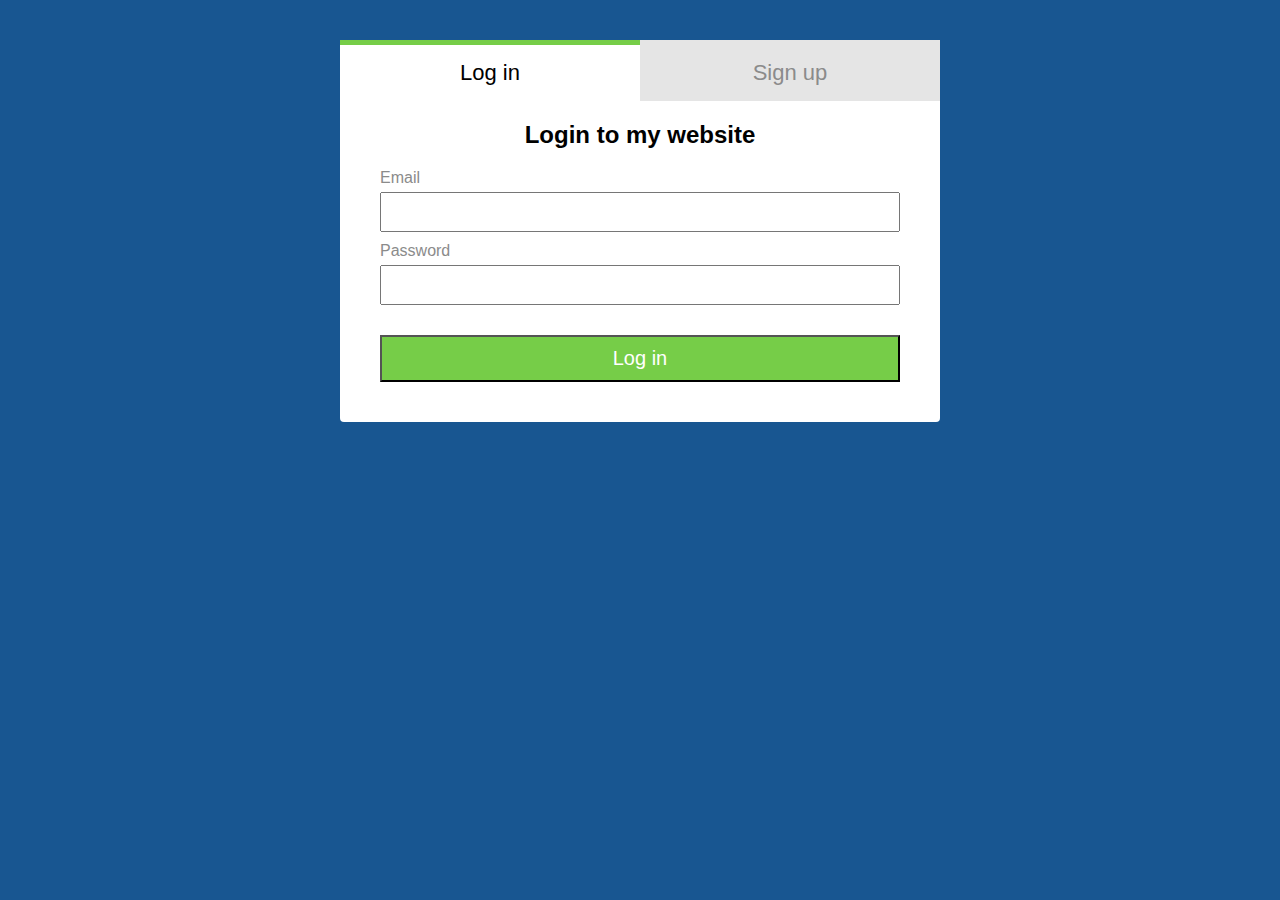
<file: index.html>
<html>

<head>
    <title>Login Page</title>
    <link rel="stylesheet" href="index.css">
</head>

<body>
    <div class="form">
        <div class="tab-group">
            <a class="login" href="#login">Log in</a>
            <a class="signup" href="./signup.html">Sign up</a>
        </div>
        <h2>Login to my website</h2>
        <div class="form-content">
            <div id="login">

                <form action="./checkUser.php" method="post">
                    <div class="field-wrap">
                        <label for="email">Email</label>
                        <input type="email" id="email" name="email" placeholder="" />
                    </div>

                    <div class="field-wrap">
                        <label for="pw">Password</label>
                        <input type="password" id="password" name="password" placeholder="" />
                    </div>

                    <input type="submit" value="Log in" />


                </form>
            </div>
        </div>


    </div>


</body>

</html>
</file>
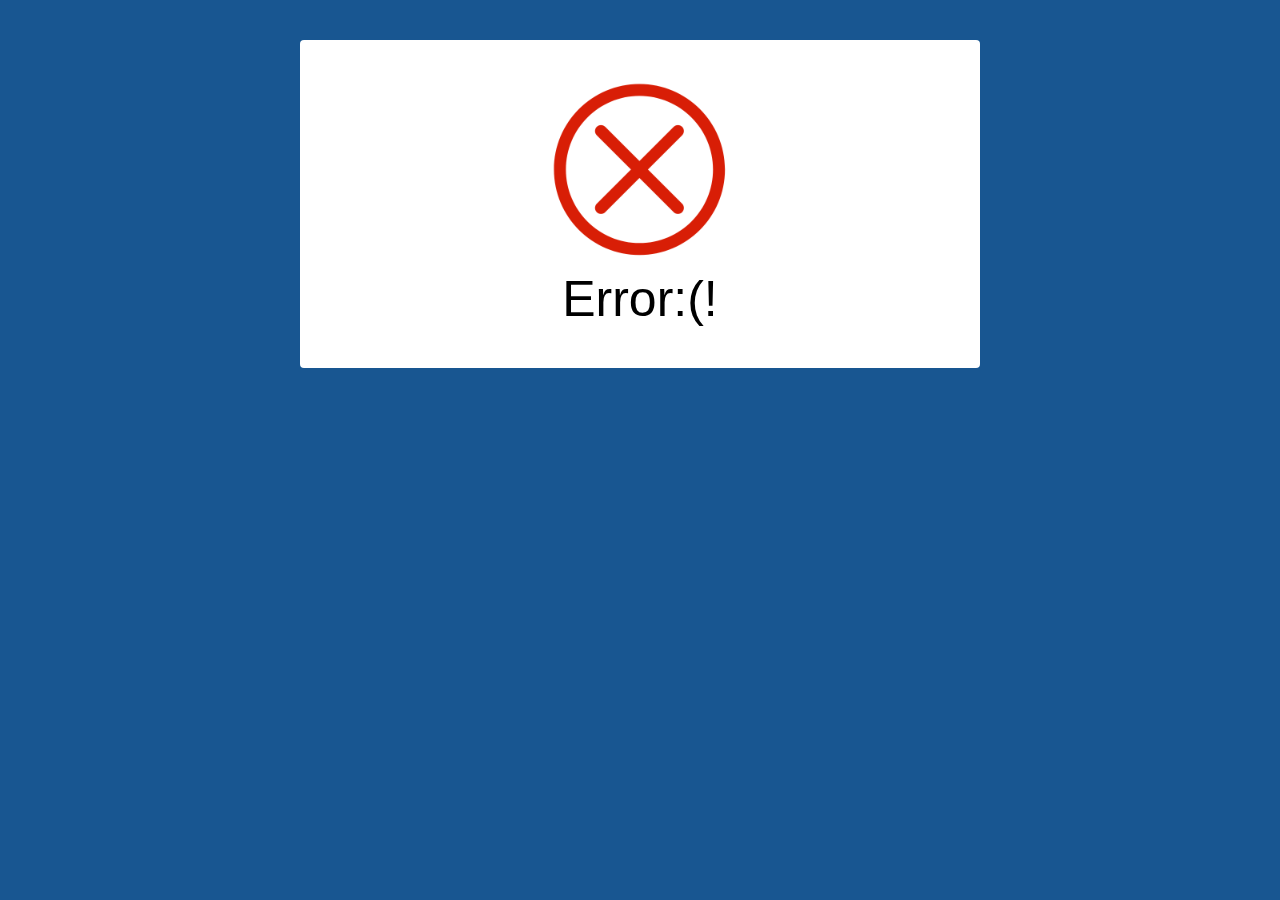
<file: logerr.html>
<html>
   <head>
        <title>Welcome!</title>
        <link rel="stylesheet" href="./style.css">
    </head>
    <body>
        <div class="wrap">
        <img src="./fail.PNG">
        <p>Error:(!</p>
        </div>
        
    </body>
</html>
</file>
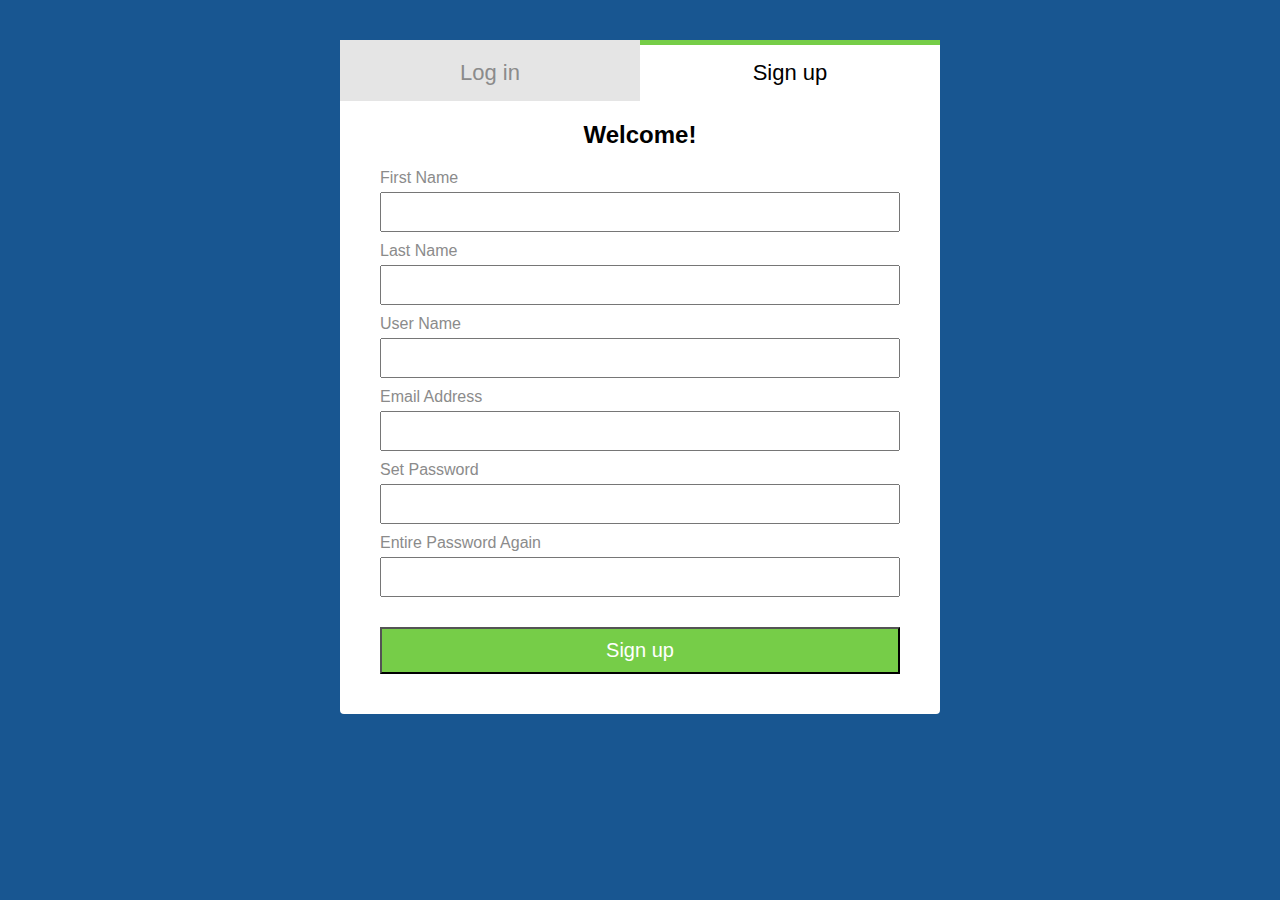
<file: signup.html>
<html>

<head>
    <title>Login Page</title>
    <link rel="stylesheet" href="signup.css">
</head>

<body>
    <div class="form">

        <div class="tab-group">
            <a class="login" href="./index.html">Log in</a>
            <a class="signup" href="#signup">Sign up</a>
        </div>
        <h2>Welcome!</h2>
        <div class="form-content">
            <div id="signup">
                <form action="./signup.php" method="post">

                    <div class="field-wrap">
                        <label for="firstname">First Name</label>
                        <input type="text" id="firstname" name="firstname" placeholder="" />
                    </div>

                    <div class="field-wrap">
                        <label for="lastname">Last Name</label>
                        <input type="text" id="lastname" name="lastname" placeholder="" />
                    </div>

                    <div class="field-wrap">
                        <label for="username">User Name</label>
                        <input type="text" id="username" name="username" placeholder="" />
                    </div>

                    <div class="field-wrap">
                        <label for="email">Email Address</label>
                        <input type="email" id="email" name="email" placeholder="" />
                    </div>

                    <div class="field-wrap">
                        <label for="setpassword">Set Password</label>
                        <input type="password" id="setpassword" name="setpassword" placeholder="" />
                    </div>

                    <div class="field-wrap">
                        <label for="setpassword2">Entire Password Again</label>
                        <input type="password" id="setpassword2" name="setpassword2" placeholder="" />
                    </div>

                    <input type="submit" value="Sign up" />

                </form>
            </div>
        </div>
    </div>

</body>

</html>
</file>
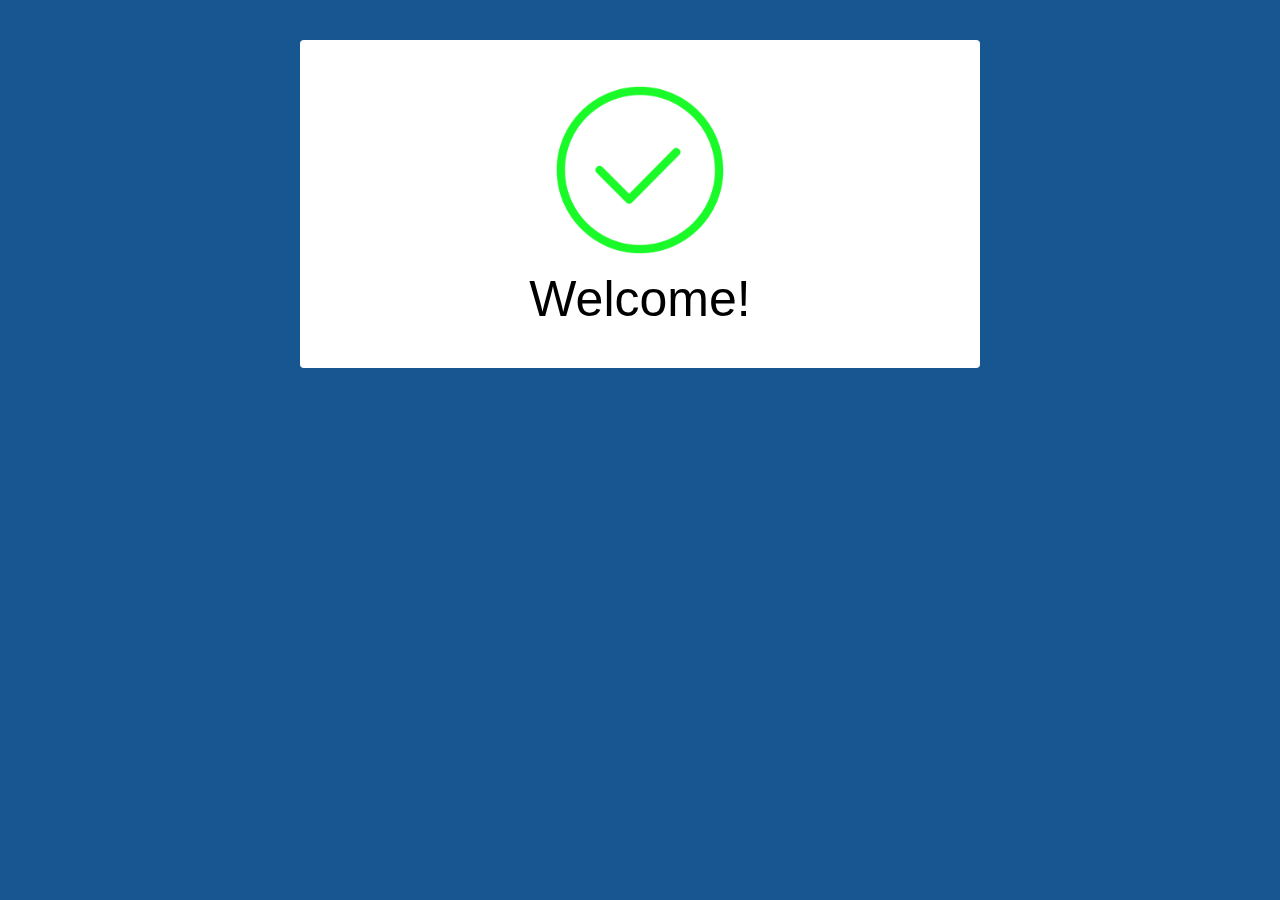
<file: welcome.html>
<html>
    <head>
        <title>Welcome!</title>
        <link rel="stylesheet" href="./style.css">
    </head>
    <body>
        <div class="wrap">
        <img src="./success.PNG">
        <p>Welcome!</p>
        </div>
        
    </body>
</html>
</file>
<file: index.css>
body{
    background:#185691;
    font-family: 'Gill Sans', 'Gill Sans MT', Calibri, 'Trebuchet MS',sans-serif;

}
.tab-group {
  display: flex; 
  justify-content: space-between;
}
form{
    margin:0;
}
.form{
    background:white;
    max-width: 600px;
    margin: 40px auto;
    border-radius: 4px;

}
.form-content{
    padding: 40px;
    padding-top: 0;
}


a {
    width:50%;
    display: block;
    box-sizing:border-box;
    text-decoration: none;
    padding: 15px;
    background: #e5e5e5;
    color: #8b8b8b;
    font-size: 22px;
    text-align: center;
}

.login{
    color:#000;
    background:#fff;
    border-top:5px solid #76cd48;
}

.signup{
    border-top:5px solid #e5e5e5;
}


h2{
    text-align: center;
}

label{
    width: 200px;
    margin-right:10px;
    color:#8b8b8b;
    margin-bottom: 10px;
}

input[type='email'], [type='password']{
    width:100%;
    height:40px;
    margin-top:5px;
    margin-bottom: 10px;
    
}

input[type='submit'] {
    width:100%;
    padding: 10px;             
    color: white;
    font-size: 20px;
    background:#76cd48 ;
    margin-top: 20px;  
    
}
</file>
<file: style.css>
body{
    background:#185691;
    font-family: 'Gill Sans', 'Gill Sans MT', Calibri, 'Trebuchet MS',sans-serif;

}

.wrap{
    display:flex;
    flex-direction: column;
    align-items:center;
    justify-content:center;
    background:white;
    max-width: 600px;
    padding: 40px;
    border-radius: 4px;
    margin: 40px auto;   

}

img{
    display: block;
    width: 200px;
    height: 200px;
    margin-top: -10px;
}

p{
    font-size: 50px;
    margin: 0;
}
</file>
<file: signup.css>
body{
    background:#185691;
    font-family: 'Gill Sans', 'Gill Sans MT', Calibri, 'Trebuchet MS',sans-serif;

}
.tab-group {
  display: flex; 
  justify-content: space-between;
}
form{
    margin:0;
}
.form{
    background:white;
    max-width: 600px;
    margin: 40px auto;
    border-radius: 4px;

}
.form-content{
    padding: 40px;
    padding-top: 0;
}


a {
    width:50%;
    display: block;
    box-sizing:border-box;
    text-decoration: none;
    padding: 15px;
    background: #e5e5e5;
    color: #8b8b8b;
    font-size: 22px;
    text-align: center;

}

.signup{
    color:#000;
    background:#fff;
    border-top:5px solid #76cd48;
}

.login{
    border-top:5px solid #e5e5e5;
}


h2{
    text-align: center;
}

label{
    width: 200px;
    margin-right:10px;
    color:#8b8b8b;
}

input[type='text'], input[type='email'], [type='password']{
    width:100%;
    height:40px;
    margin-top:5px;
    margin-bottom: 10px;
    
}

input[type='submit'] {
    width:100%;
    padding: 10px;             
    color: white;
    font-size: 20px;
    background:#76cd48 ;
    margin-top: 20px;  
    
}
</file>
